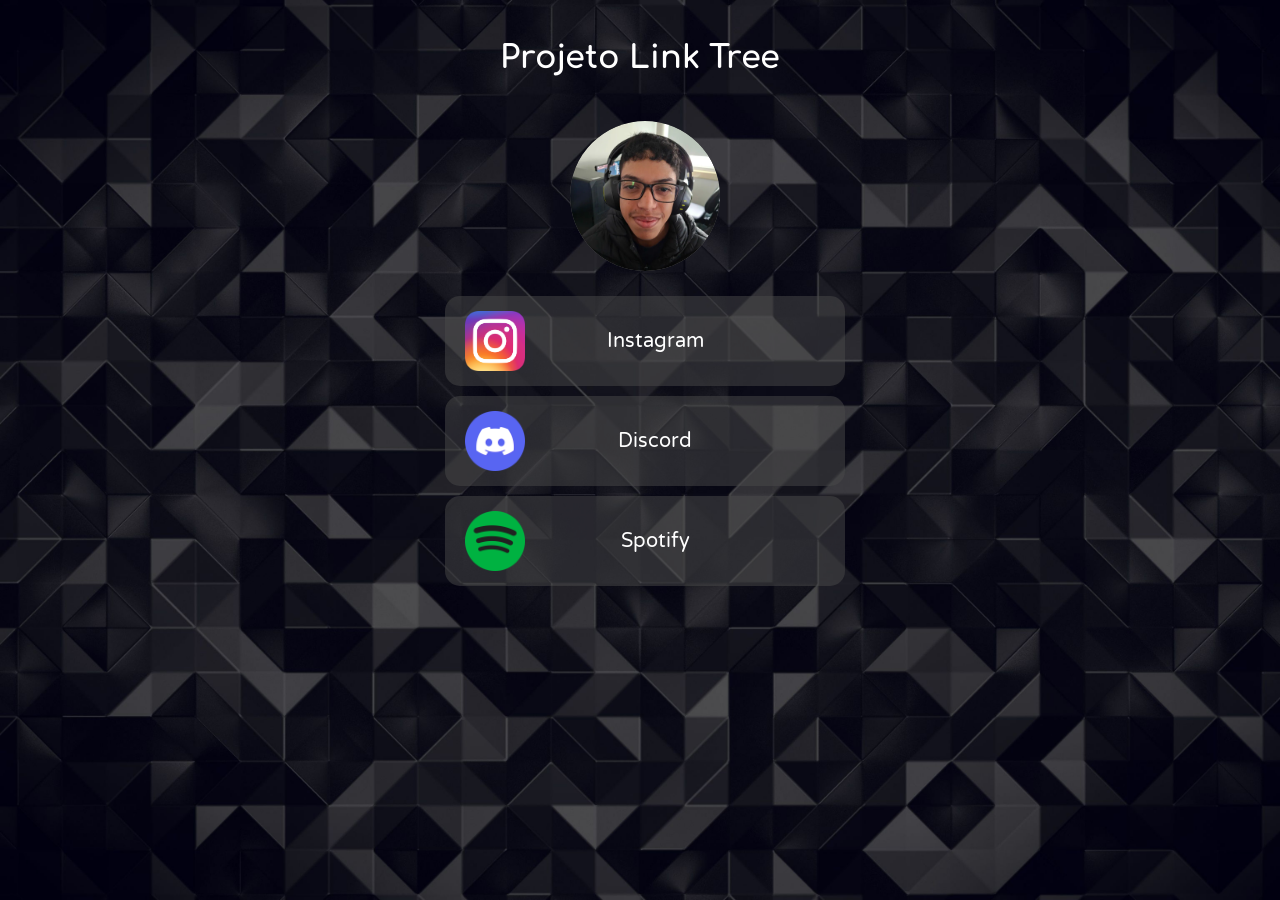
<file: index.html>
<!DOCTYPE html>
<html lang="pt-br">
<head>
    <meta charset="UTF-8">
    <meta name="viewport" content="width=device-width, initial-scale=1.0">
    <link rel="preconnect" href="https://fonts.googleapis.com">
    <link rel="preconnect" href="https://fonts.gstatic.com" crossorigin>
    <link href="https://fonts.googleapis.com/css2?family=Comfortaa:wght@400;700&family=Varela+Round&display=swap" rel="stylesheet">
    <link rel="stylesheet" href="estilo.css" >

    <title>Projeto Link Tree</title>
</head>
<body>

    <h1 class="titulo">Projeto Link Tree</h1>

    <section>
        <div class="foto-perfil">
            <img src="imagens/foto-perfil.webp" alt="Foto de perfil">
        </div>
    </section>

    <section class="comum">
        <a href="https://www.instagram.com/g.masayuki.t?stkn=ZTd1ZXp3YTcyYmxn" target="_blank" class="link">
            <div class="comum">
                <img src="icones/instagram.png" alt="Instagram">
                <span>Instagram</span>
            </div>
        </a>
    </section>

    <section class="comum2">
        <a href="https://discord.gg/tHtAfxcgHz" target="_blank" class="link">
            <div class="comum2">
                <img src="icones/discord.png" alt="Discord">
                <span>Discord</span>
            </div>
        </a>
    </section>

    <section class="raro">
        <a href="https://open.spotify.com/user/31gxnljhqtwof4gvhea4u2x54qai?si=K8-RkvoqSxqVkAOhDC27mw&utm_source=copy-link" target="_blank" class="link">
            <div class="raro">
                <img src="icones/spotify.png" alt="Spotify">
                <span>Spotify</span>
            </div>
        </a>
    </section>

</body>
</html>
</file>
<file: estilo.css>
body{
    background-image: url('imagens/fundo.jpg');
    background-size: cover;
    background-position: center;
    background-repeat: no-repeat;
    background-attachment: fixed;
}

.titulo{
    font-family: 'Comfortaa', sans-serif;
    text-align: center;
    color: white;
    margin-top: 40px;
}

.foto-perfil{
    width: 150px;
    height: 150px;
    border-radius: 50%;
    overflow: hidden;      /* corta qualquer parte da imagem que ultrapasse o círculo */
    display: flex;
    align-items: center;
    justify-content: center;
}

.foto-perfil img{
    width: 100%;
    height: 100%;
    object-fit: cover;     /* preenche o círculo todo sem distorcer */
    border-radius: 50%;
}

section{

    background-color: transparent;
    height: 200px;

    display: flex;

    flex-direction: row;

    justify-content: center;
    align-items: center;

}

div{

    background-color: rgb(75, 75, 75);
    height: 150px;
    width: 150px;
    border-radius: 50%;
    font-family: 'Varela Round', sans-serif;
    font-size: 20px;
    color: white;
    margin-left: 10px;

}

section.comum{

    background-color: transparent;
    height: 100px;

    display: flex;

    flex-direction: row;

    justify-content: center;
    align-items: start;

    gap: 20px;

}

div.comum{
    background-color: rgba(75, 75, 75, 0.5);
    height: 90px;
    width: 30%;
    border-radius: 15px;

    display: flex;
    align-items: center;
    padding-left: 20px;
}

div.comum img{
    flex-shrink: 0;
}

div.comum span{
    flex: 1;
    text-align: center;
    margin-right: 60px; 
}

section.comum2{

    background-color: transparent;
    height: 100px;

    display: flex;

    flex-direction: row;

    justify-content: center;
    align-items: start;

    gap: 20px;

}

div.comum2{
    background-color: rgba(75, 75, 75, 0.5);
    height: 90px;
    width: 30%;
    border-radius: 15px;

    display: flex;
    align-items: center;
    padding-left: 20px;
}

div.comum2 img{
    flex-shrink: 0;
}

div.comum2 span{
    flex: 1;
    text-align: center;
    margin-right: 60px; 
}

section.raro{

    background-color: transparent;
    height: 100px;

    display: flex;

    flex-direction: row;

    justify-content: center;
    align-items: start;

    gap: 20px;

}

div.raro{
    background-color: rgba(75, 75, 75, 0.5);
    height: 90px;
    width: 30%;
    border-radius: 15px;

    display: flex;
    align-items: center;
    padding-left: 20px;
}

div.raro img{
    flex-shrink: 0;
}

div.raro span{
    flex: 1;
    text-align: center;
    margin-right: 60px; 
}

div img{
    width: 60px;
    height: 60px;
    object-fit: contain;
}

a.link{
    text-decoration: none;
    color: inherit;
    display: contents;
}
</file>
